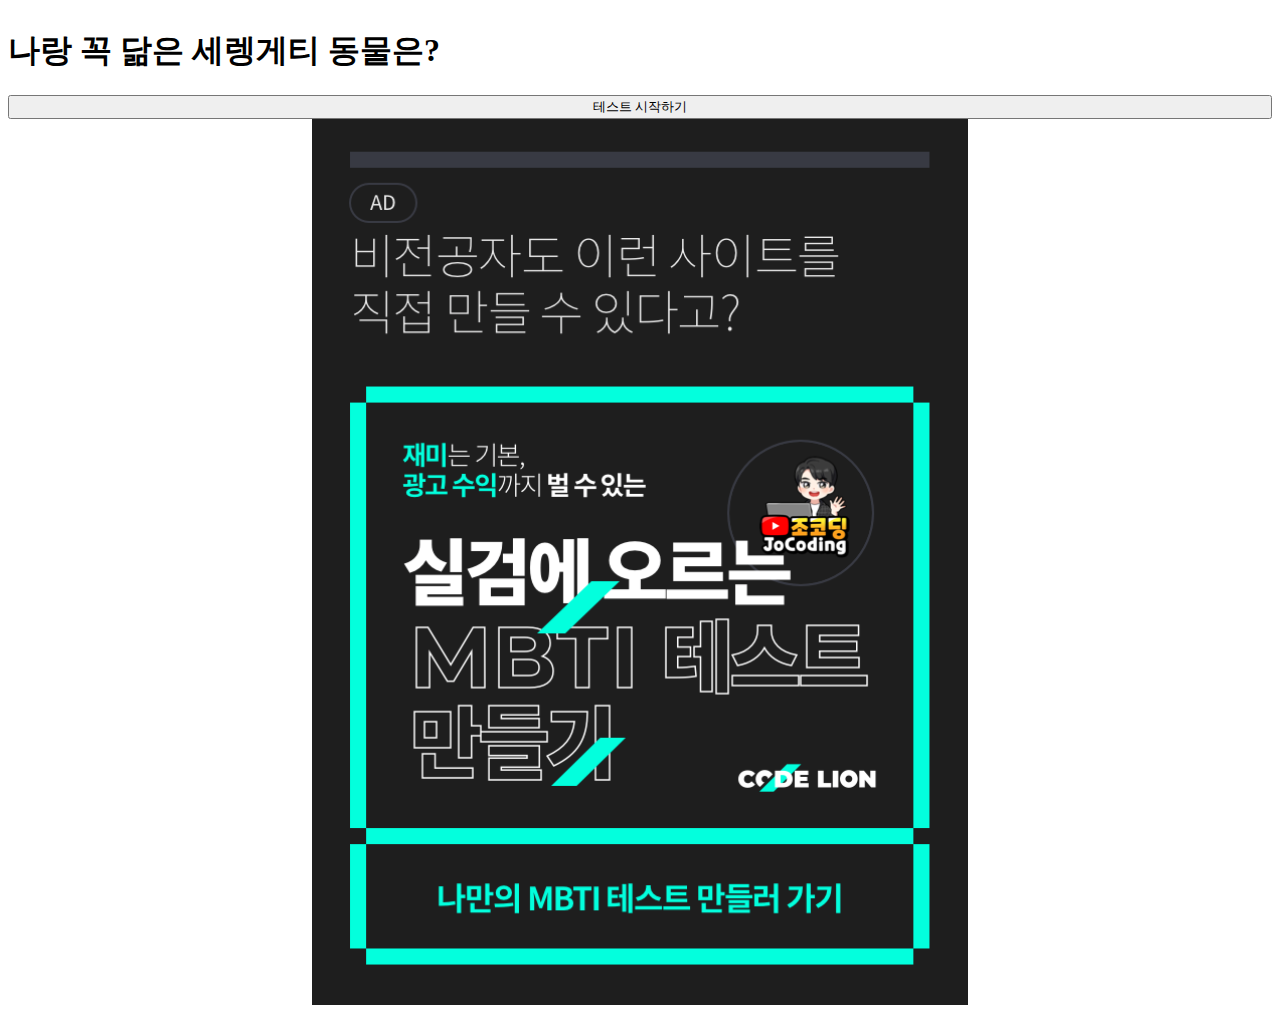
<file: MBTI테스트/index.html>
<!DOCTYPE html>
<html lang="ko">

<head>
    <meta charset="UTF-8" />
    <meta http-equiv="X-UA-Compatible" content="IE=edge" />
    <meta name="viewport" content="width=device-width, initial-scale=1.0" />
    <title>세렝게티 동물테스트</title>
    <meta name="description" content="나랑 꼭 닮은 세렝게티 동물을 MBTI를 기반으로 진단해주는 테스트">
    <meta property="og:type" content="website">
    <meta property="og:title" content="세렝게티 동물 테스트">
    <meta property="og:description" content="나랑 꼭 닮은 세렝게티 동물을 MBTI를 기반으로 진단해주는 테스트">
    <meta property="og:image" content="https://serengetikkm.netlify.app/lion.jpg">
    <meta property="og:url" content="http://www.mysite.com">
    <link rel="stylesheet" href="https://cdn.jsdelivr.net/npm/bootstrap@4.5.3/dist/css/bootstrap.min.css"
        integrity="sha384-TX8t27EcRE3e/ihU7zmQxVncDAy5uIKz4rEkgIXeMed4M0jlfIDPvg6uqKI2xXr2" crossorigin="anonymous" />
    <link rel="stylesheet" href="style.css" />
</head>

<body class="container">
    <article class="start">
        <h1 class="mt-5 text-center">나랑 꼭 닮은 세렝게티 동물은?</h1>
        <button type="button" class="btn btn-primary mt-5" onclick="start();">
            테스트 시작하기
        </button>
    </article>

    <article class="question">
        <div class="progress mt-5">
            <div class="progress-bar" role="progressbar" style="width: calc(100/12*1%)"></div>
        </div>
        <h2 id="title" class="text-center mt-5">문제</h2>
        <input id="type" type="hidden" value="EI" />
        <button id="A" type="button" class="btn btn-primary mt-5">Primary</button>
        <button id="B" type="button" class="btn btn-primary mt-5">Primary</button>
    </article>
    <article class="result">
        <img id="img" class="rounded-circle mt-5" src="lion.jpg" alt="animal">
        <h2 id="animal" class="text-center mt-5">동물이름</h2>
        <h3 id="explain" class="text-center mt-5">설명</h3>

        <!-- Go to www.addthis.com/dashboard to customize your tools -->
        <div class="share addthis_inline_share_toolbox"></div>


    </article>
    <article class="kakao_ad mt-5">
        <ins class="kakao_ad_area" style="display:none;" data-ad-unit="DAN-Uu3vFeItFyOWtTzm" data-ad-width="320"
            data-ad-height="100"></ins>
        <script type="text/javascript" src="//t1.daumcdn.net/kas/static/ba.min.js" async></script>
    </article>
    <a class="mt-5 banner"
        href="https://www.codelion.net/catalog/Q291cnNlTm9kZTpqbW9r?utm_source=animal_test&utm_medium=web_lecture&utm_campaign=cu4149">
        <img src="Banner.png" alt="Banner">
    </a>
    <input type="hidden" id="EI" value="0" />
    <input type="hidden" id="SN" value="0" />
    <input type="hidden" id="TF" value="0" />
    <input type="hidden" id="JP" value="0" />
    <script src="https://code.jquery.com/jquery-3.5.1.slim.min.js"
        integrity="sha384-DfXdz2htPH0lsSSs5nCTpuj/zy4C+OGpamoFVy38MVBnE+IbbVYUew+OrCXaRkfj"
        crossorigin="anonymous"></script>
    <script src="https://cdn.jsdelivr.net/npm/bootstrap@4.5.3/dist/js/bootstrap.bundle.min.js"
        integrity="sha384-ho+j7jyWK8fNQe+A12Hb8AhRq26LrZ/JpcUGGOn+Y7RsweNrtN/tE3MoK7ZeZDyx"
        crossorigin="anonymous"></script>
    <script>
        var num = 1;
        var q = {
            1: { "title": "문제 1번", "type": "EI", "A": "E", "B": "I" },
            2: { "title": "문제 2번", "type": "EI", "A": "E", "B": "I" },
            3: { "title": "문제 3번", "type": "EI", "A": "E", "B": "I" },
            4: { "title": "문제 1번", "type": "SN", "A": "S", "B": "N" },
            5: { "title": "문제 2번", "type": "SN", "A": "S", "B": "N" },
            6: { "title": "문제 3번", "type": "SN", "A": "S", "B": "N" },
            7: { "title": "문제 1번", "type": "TF", "A": "T", "B": "F" },
            8: { "title": "문제 2번", "type": "TF", "A": "T", "B": "F" },
            9: { "title": "문제 3번", "type": "TF", "A": "T", "B": "F" },
            10: { "title": "문제 1번", "type": "JP", "A": "J", "B": "P" },
            11: { "title": "문제 2번", "type": "JP", "A": "J", "B": "P" },
            12: { "title": "문제 3번", "type": "JP", "A": "J", "B": "P" }

        }
        var result = {
            "ISTJ": { "animal": "하마", "explain": "하마 설명", "img": "lion.jpg" },
            "ENFP": { "animal": "멋쟁이 사자", "explain": "멋쟁이 사자 설명", "img": "lion.jpg" },
            "ENTJ": { "animal": "고양이", "explain": "고양이 설명", "img": "lion.jpg" },
        }
        function start() {
            $(".start").hide();
            $(".question").show();
            next();
        }
        $("#A").click(function () {
            var type = $("#type").val();
            var preValue = $("#" + type).val();
            $("#" + type).val(parseInt(preValue) + 1);
            next();
        });
        $("#B").click(function () {
            next();
        });
        function next() {
            if (num == 13) {
                $(".question").hide();
                $(".result").show();
                var mbti = "";
                ($("#EI").val() < 2) ? mbti += "I" : mbti += "E";
                ($("#SN").val() < 2) ? mbti += "N" : mbti += "S";
                ($("#TF").val() < 2) ? mbti += "F" : mbti += "T";
                ($("#JP").val() < 2) ? mbti += "P" : mbti += "J";
                alert(mbti);
                $("#img").attr("src", result[mbti]["img"]);
                $("#animal").html(result[mbti]["animal"]);
                $("#explain").html(result[mbti]["explain"]);
            } else {
                $(".progress-bar").attr('style', 'width: calc(100/12*' + num + '%)');
                $("#title").html(q[num]["title"]);
                $("#type").val(q[num]["type"]);
                $("#A").html(q[num]["A"]);
                $("#B").html(q[num]["B"]);
                num++;
            }
        }


    </script>
    <!-- Go to www.addthis.com/dashboard to customize your tools -->
    <script type="text/javascript" src="//s7.addthis.com/js/300/addthis_widget.js#pubid=ra-62fd7323b8524e23"></script>

</body>

</html>
</file>
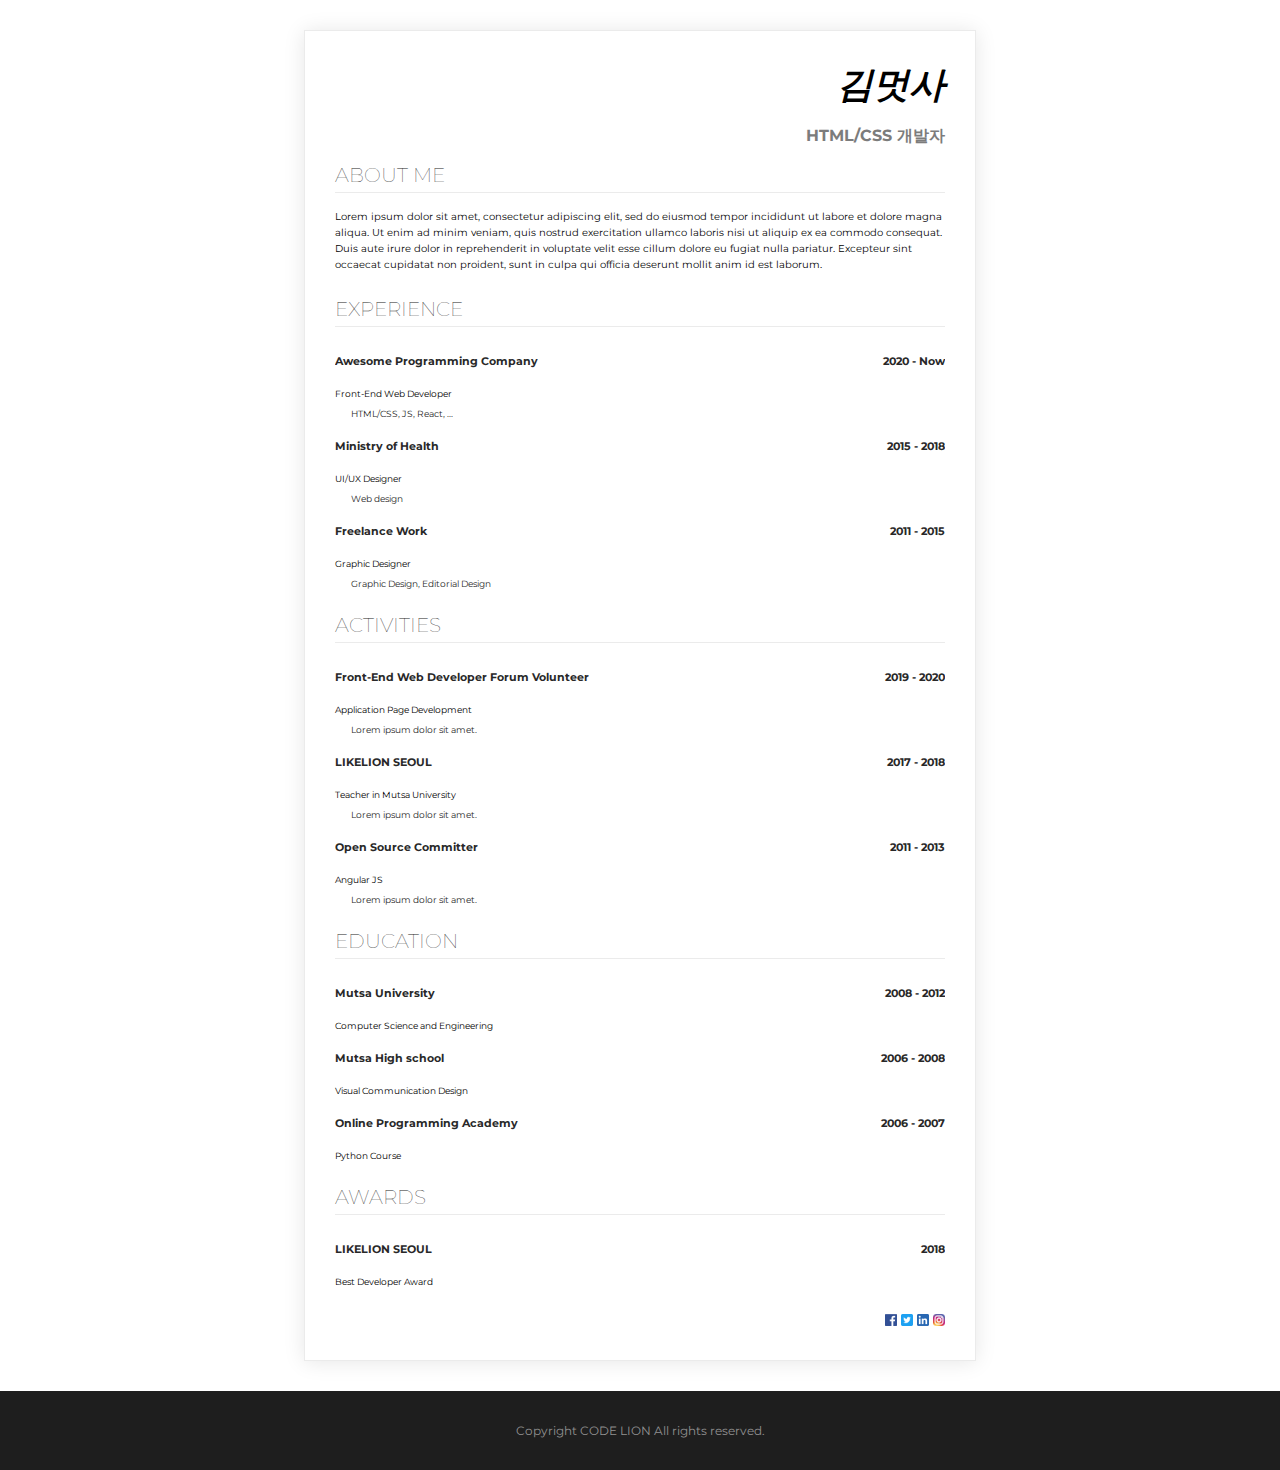
<file: 일단 만드는 HTML,CSS/index.html>
<!DOCTYPE html>
<html>
<head>
  <meta charset="UTF-8">
  <title>김멋사의 이력서</title>
  <link rel="stylesheet" href="codelion.css">
</head>
<body>
  <div class="mainbox">
    <div class="title-box">
      <h1>김멋사</h1>
      <p class="name-text">HTML/CSS 개발자</p>
    </div>
    <section>
      <h2>ABOUT ME</h2>
      <p class="about-me-text">
      Lorem ipsum dolor sit amet, consectetur adipiscing elit, sed do eiusmod tempor incididunt ut labore et dolore magna aliqua. Ut enim ad minim veniam, quis nostrud exercitation ullamco laboris nisi ut aliquip ex ea commodo consequat. Duis aute irure dolor in reprehenderit in voluptate velit esse cillum dolore eu fugiat nulla pariatur. Excepteur sint occaecat cupidatat non proident, sunt in culpa qui officia deserunt mollit anim id est laborum.
      </p>
    </section>
    <section>
        <h2>EXPERIENCE</h2>
        <div class="float-wrap">
          <p class="title-text">Awesome Programming Company</p>
          <p class="year-text">2020 - Now</p>
        </div>
        <p class="desc-text">Front-End Web Developer</p>
        <p class="desc-subtext">HTML/CSS, JS, React, ...</p>
        <div class="float-wrap">
          <p class="title-text">Ministry of Health</p>
          <p class="year-text">2015 - 2018</p>
        </div>
        <p class="desc-text">UI/UX Designer</p>
        <p class="desc-subtext">Web design</p>
        <div class="float-wrap">
            <p class="title-text">Freelance Work</p>
            <p class="year-text">2011 - 2015</p>
        </div>
        <p class="desc-text">Graphic Designer</p>
        <p class="desc-subtext">Graphic Design, Editorial Design</p>
      </section>

      <section>
        <h2>ACTIVITIES</h2>
        <div class="float-wrap">
          <p class="title-text">Front-End Web Developer Forum Volunteer</p>
          <p class="year-text">2019 - 2020</p>
        </div>
        <p class="desc-text">Application Page Development</p>
        <p class="desc-subtext">Lorem ipsum dolor sit amet.</p>
        <div class="float-wrap">
          <p class="title-text">LIKELION SEOUL</p>
          <p class="year-text">2017 - 2018</p>
        </div>
        <p class="desc-text">Teacher in Mutsa University</p>
        <p class="desc-subtext">Lorem ipsum dolor sit amet.</p>
        <div class="float-wrap">
          <p class="title-text">Open Source Committer</p>
          <p class="year-text">2011 - 2013</p>
        </div>
        <p class="desc-text">Angular JS</p>
        <p class="desc-subtext">Lorem ipsum dolor sit amet.</p>
    </section>

    <section>
        <h2>EDUCATION</h2>
        <div class="float-wrap">
            <p class="title-text">Mutsa University</p>
            <p class="year-text">2008 - 2012</p>
        </div>
        <p class="desc-text">Computer Science and Engineering</p>
        <div class="float-wrap">
            <p class="title-text">Mutsa High school</p>
            <p class="year-text">2006 - 2008</p>
        </div>
        <p class="desc-text">Visual Communication Design</p>
        <div class="float-wrap">
            <p class="title-text">Online Programming Academy</p>
            <p class="year-text">2006 - 2007</p>
        </div>
        <p class="desc-text">Python Course</p>
    </section>

    <section>
      <h2>AWARDS</h2>
      <div class="float-wrap">
        <p class="title-text">LIKELION SEOUL</p>
        <p class="year-text">2018</p>
      </div>
      <p class="desc-text">Best Developer Award</p>
    </section>

    <div class="sns-wrap">
      <a href="http://facebook.com"><img class="sns-img" src="images/facebook.png"></a>
      <img class="sns-img" src="images/twitter.png">
      <img class="sns-img" src="images/linked-in.png">
      <img class="sns-img" src="images/insta.png">
    </div>
  </div>
  <footer>
      <p>Copyright CODE LION All rights reserved. </p>
  </footer>
</body>
</html>
</file>
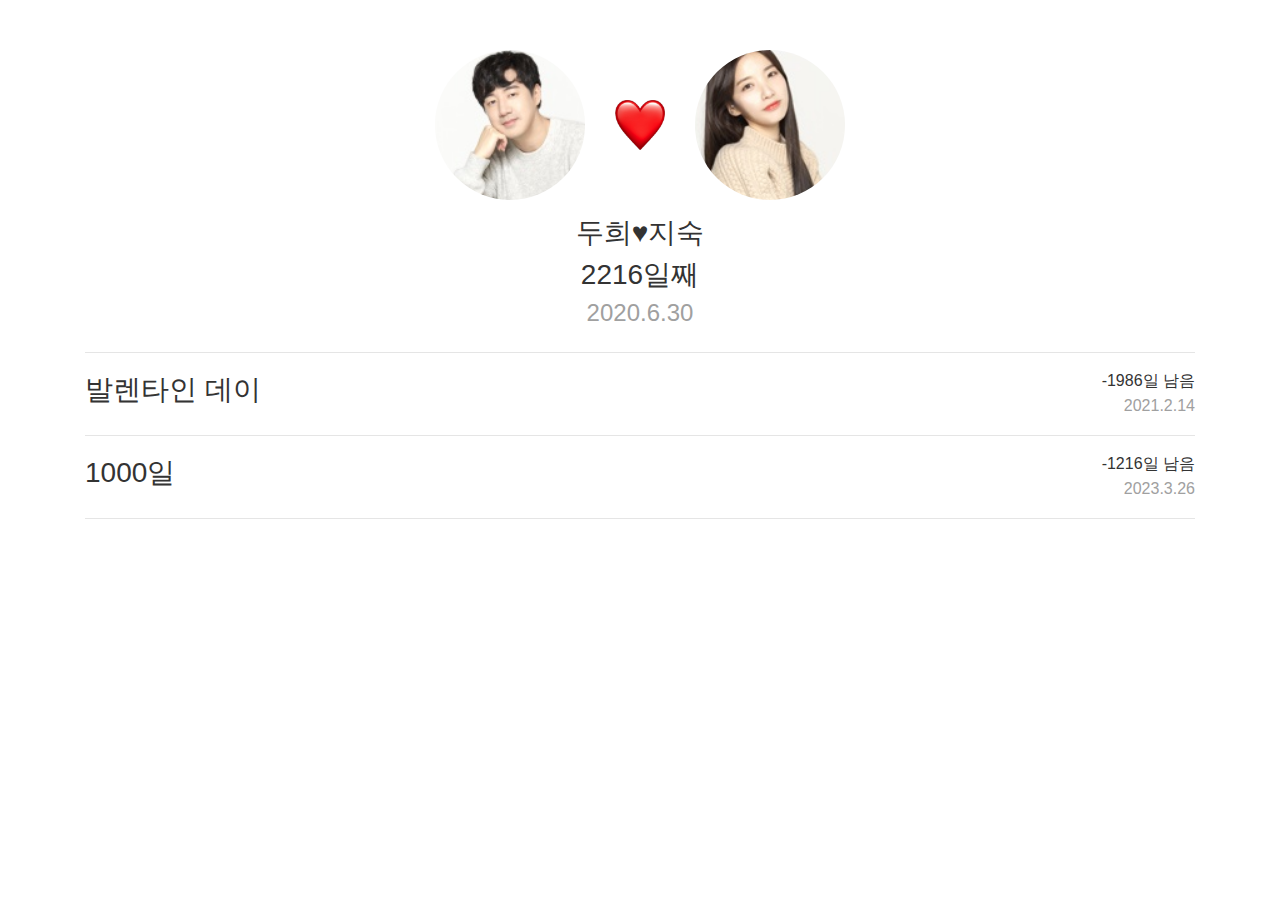
<file: 일단 만드는 Javascript/기념일계산기/index.html>
<!DOCTYPE html>
<html lang="ko">
<head>
    <meta charset="UTF-8">
    <meta name="viewport" content="width=device-width, initial-scale=1.0">
    <link rel="stylesheet" href="https://stackpath.bootstrapcdn.com/bootstrap/4.5.2/css/bootstrap.min.css" integrity="sha384-JcKb8q3iqJ61gNV9KGb8thSsNjpSL0n8PARn9HuZOnIxN0hoP+VmmDGMN5t9UJ0Z" crossorigin="anonymous">
    <title>기념일 계산기</title>
    <style>
        * {
            color: #333333;
        }
        p {
            margin-bottom: 1px;
        }
        .photos {
            margin-top: 50px;
            display: flex;
            justify-content: center;
            align-items: center;
        }
        #duhee {
            width:150px;
            height:150px;
            object-fit:cover;
            border-radius:50%;
            margin-right: 30px;
        }
        #jisook {
            width:150px;
            height:150px;
            object-fit:cover;
            border-radius:50%;
            margin-left: 30px;
        }
        #heart {
            width:50px;
            height:50px;
        }
        .gray {
            color: #a0a0a0;
        }
        .special-day {
            display: flex;
            justify-content: space-between;
        }
        .title {
            display: flex;
            align-items: center;
        }
        .days-left {
            text-align: right;
        }
        .date {
            text-align: right;
            color: #a0a0a0;
        }
    </style>
</head>
<body class="container">
    <section class='photos'>
        <img id='duhee' src="duhee.jpeg" alt="duhee">
        <img id='heart' src="heart.png" alt="heart">
        <img id='jisook' src="jisook.jpeg" alt="jisook">
    </section>
    <div class='container d-flex flex-column justify-content-center align-items-center mt-3'>
        <h3>두희♥지숙</h3>
        <h3 id='love'>0일째</h3>
        <h4 class="date">2020.6.30</h4>
    </div>
    <hr/>
    <section class='special-day'>
        <h3 class='title'>발렌타인 데이</h3>
        <div class='date-box'>
            <p id='valentine' class='days-left'>0일 남음</p>
            <p class='date'>2021.2.14</p>
        </div>
    </section>
    <hr/>
    <section class='special-day'>
        <h3 class='title'>1000일</h3>
        <div class='date-box'>
            <p id='thousand' class='days-left'>0일 남음</p>
            <p id='thousand-date' class='date'>0000.00.00</p>
        </div>
    </section>
    <hr/>
    <script
  src="https://code.jquery.com/jquery-3.5.1.min.js"
  integrity="sha256-9/aliU8dGd2tb6OSsuzixeV4y/faTqgFtohetphbbj0="
  crossorigin="anonymous"></script>
    <script>
        var now = new Date();
        var start = new Date('2020-06-30');

        //우리 몇 일째?
        var timeDiff = now.getTime() - start.getTime();
        var day = Math.floor(timeDiff / (1000 * 60 * 60 * 24) + 1);
        $('#love').text(day + '일째');

        //기념일까지 남은 날짜는?
        var valentine = new Date('2021-02-14');
        var timeDiff2 = valentine.getTime() - now.getTime();
        var day2 = Math.floor(timeDiff2 / (1000 * 60 * 60 * 24) + 1);
        $('#valentine').text(day2 + '일 남음');

        //천일은 언제인가?
        var thousand = new Date(start.getTime() + 999 * (1000 * 60 * 60 * 24));
        var thousandDate = thousand.getFullYear() + '.' + (thousand.getMonth()+1) + '.' + thousand.getDate();
        $('#thousand-date').text(thousandDate);

        //기념일까지 남은 날짜는?
        var timeDiff3 = thousand.getTime() - now.getTime();
        var day3 = Math.floor(timeDiff3 / (1000 * 60 * 60 * 24) + 1);
        $('#thousand').text(day3 + '일 남음');
    </script>
</body>
</html>
</file>
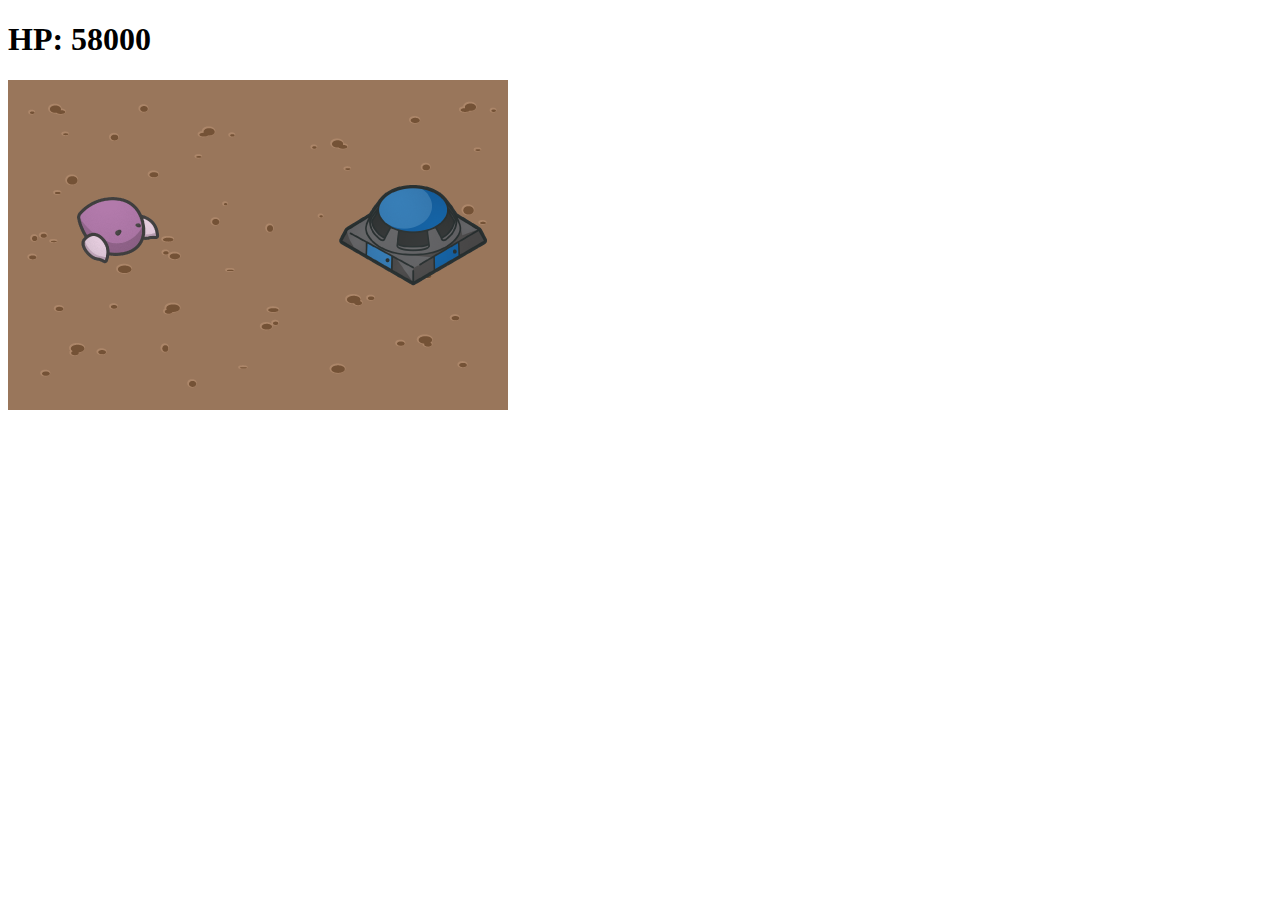
<file: 일단 만드는 Javascript/미니 스타크래프트/index.html>
<!DOCTYPE html>
<html lang="ko">
<head>
    <meta charset="UTF-8">
    <title>스타크래프트</title>
    <style>
        .background {
            position: relative;
            background-image: url('background.png');
            background-size: 500px 330px;
            width: 500px;
            height: 330px;
        }
        #drone {
            position: absolute;
            width: 100px;
            height: 100px;
            top: 100px;
            left: 60px;
        }
        #bunker {
            position: absolute;
            width: 150px;
            height: 150px;
            top: 80px;
            right: 20px;
        }
        #spit {
            display: none;
            position: absolute;
            top: 140px;
            left: 150px;
            width: 50px;
            height: 30px;
            z-index: 2;
        }
    </style>
</head>
<body>
    <h1 id='hp'>HP: 58000</h1>
    <div class='background'>
        <img id='drone' src="drone.png" alt="drone">
        <img id='spit' src="spit.png" alt="spit">
        <img id='bunker' src="bunker.png" alt="bunker">
    </div>
    <script
  src="https://code.jquery.com/jquery-3.5.1.js"
  integrity="sha256-QWo7LDvxbWT2tbbQ97B53yJnYU3WhH/C8ycbRAkjPDc="
  crossorigin="anonymous"></script>
    <script>
        var hp = 58000
        $('#drone').click(function() {
            $('#spit').fadeIn();
            $('#spit').animate({'left': '+=250px'});
            $('#spit').fadeOut(function(){
                hp = hp - 100;
                $('#hp').text('HP: ' + hp);
                if (hp == 0) {
                    $('#bunker').fadeOut();
                }
            });
            $('#spit').css({left: 150});
        });
    </script>
</body>
</html>
</file>
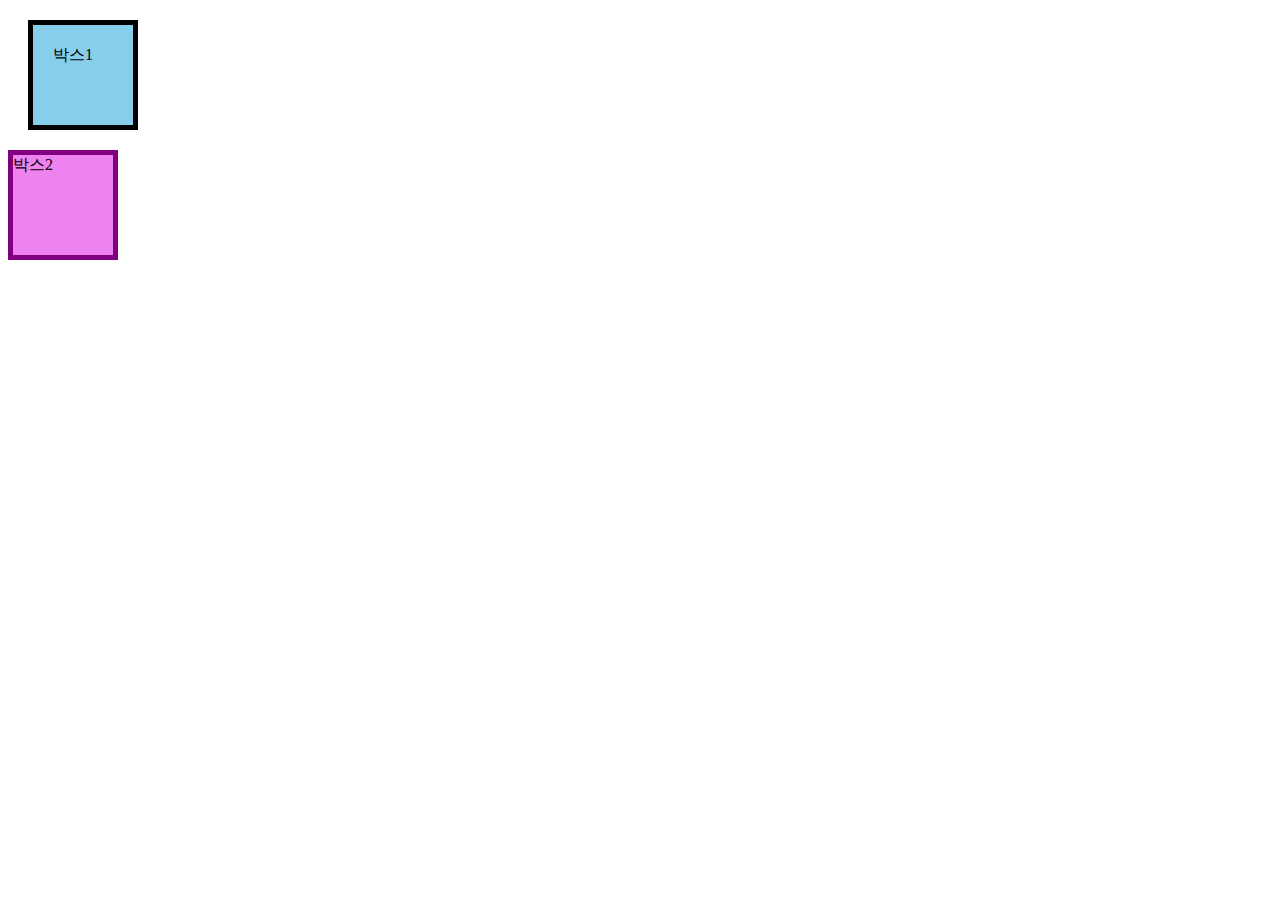
<file: box_model.html>
<!DOCTYPE html>
<html lang="en">

<head>
    <meta charset="UTF-8">
    <link rel="stylesheet" href="box_model.css">
</head>

<body>
    <div class="box1">박스1</div>
    <div class="box2">박스2</div>
</body>

</html>
</file>
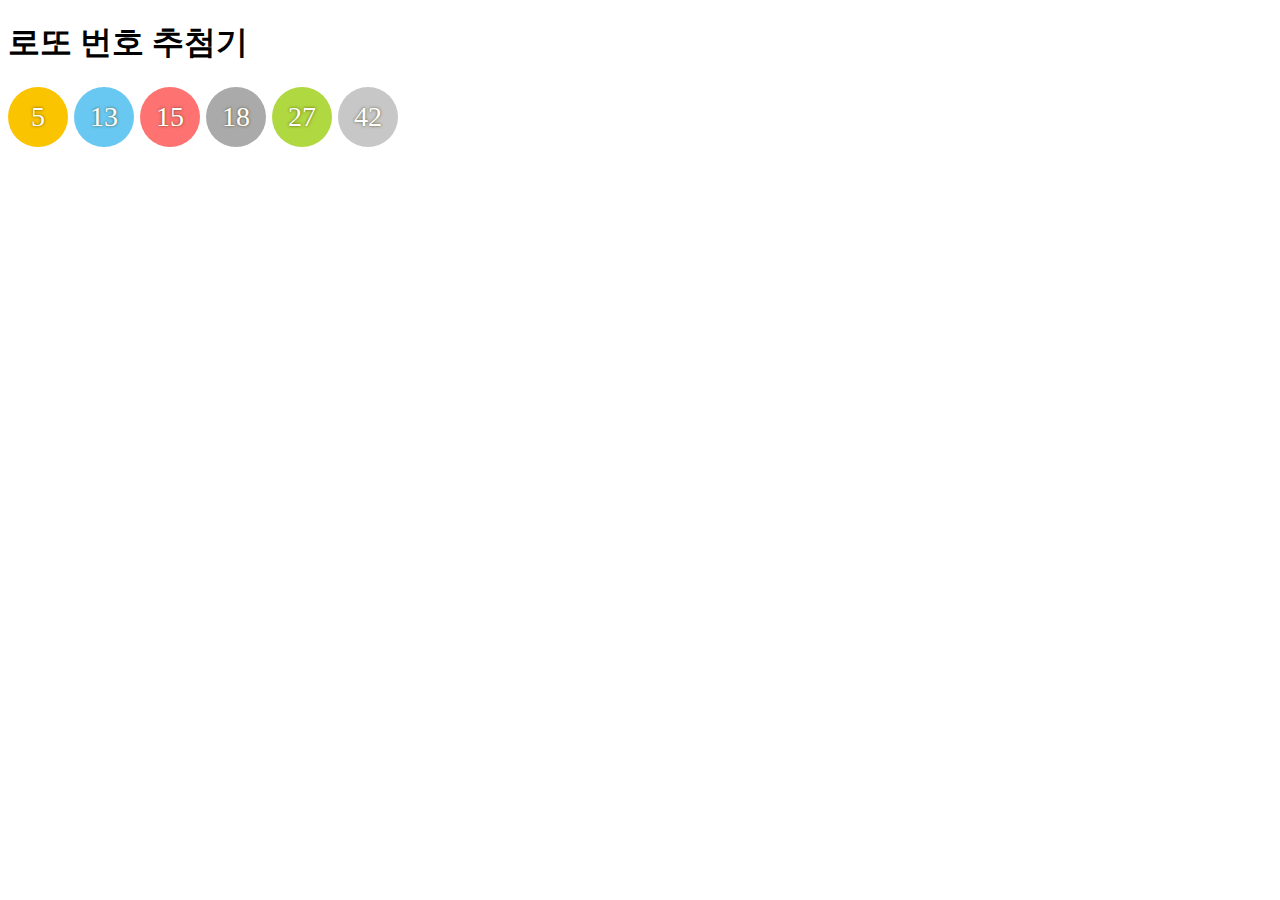
<file: 일단 만드는 Javascript/로또번호추첨기/로또번호추첨기.html>
<!DOCTYPE html>
<html lang="ko">
<head>
    <meta charset="UTF-8">
    <meta name="viewport" content="width=device-width, initial-scale=1.0">
    <title>로또 번호 추첨기</title>
    <link rel="stylesheet" href="로또번호.css">
</head>
<body>
    <h1>로또 번호 추첨기</h1>
    <script>
        var lotto = [];
        while (lotto.length < 6) {
            var num = parseInt(Math.random() * 45 + 1);
            if (lotto.indexOf(num) == -1) {
                lotto.push(num);
            }
        }
        lotto.sort((a,b)=>a-b);
        document.write("<div class='ball ball1'>" + lotto[0] + "</div>");
        document.write("<div class='ball ball2'>" + lotto[1] + "</div>");
        document.write("<div class='ball ball3'>" + lotto[2] + "</div>");
        document.write("<div class='ball ball4'>" + lotto[3] + "</div>");
        document.write("<div class='ball ball5'>" + lotto[4] + "</div>");
        document.write("<div class='ball ball6'>" + lotto[5] + "</div>");
    </script>
</body>
</html>
</file>
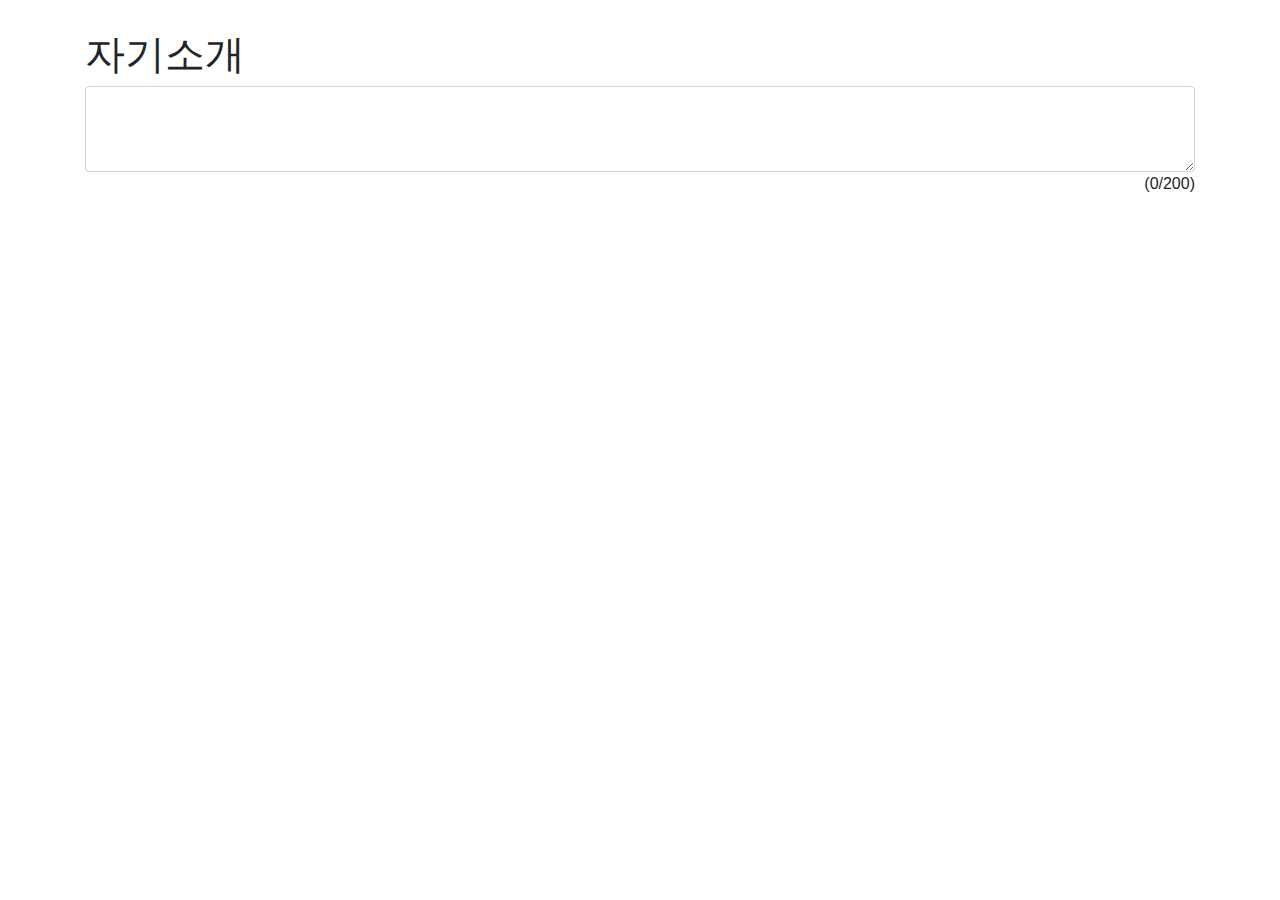
<file: 일단 만드는 Javascript/자소서글자수계산기/자소서글자수계산기.html>
<!DOCTYPE html>
<html lang="ko">
<head>
    <meta charset="UTF-8">
    <meta name="viewport" content="width=device-width, initial-scale=1.0">
    <title>자소서 글자수 계산기</title>
    <link rel="stylesheet" href="https://stackpath.bootstrapcdn.com/bootstrap/4.5.2/css/bootstrap.min.css" integrity="sha384-JcKb8q3iqJ61gNV9KGb8thSsNjpSL0n8PARn9HuZOnIxN0hoP+VmmDGMN5t9UJ0Z" crossorigin="anonymous">
    <style>
        h1 {
            margin-top: 30px;
        }
        #count {
            float: right;
        }
    </style>
</head>
<body class='container'>
    <h1>자기소개</h1>
    <textarea class="form-control" rows="3" id="jasoseol" onkeydown="counter();"></textarea>
    <span id="count">(0/200)</span>
    <script>
        function counter() {
            var content = document.getElementById('jasoseol').value;
            if (content.length > 200) {
                content = content.substring(0,200);
                document.getElementById('jasoseol').value = content;
            }
            document.getElementById('count').innerHTML = '(' + content.length + '/200)';
        }
        counter();
    </script>
</body>
</html>
</file>
<file: MBTI테스트/style.css>
article {
  display: flex;
  flex-direction: column;
}

.question {
  display: none;
}

.result {
  display: none;
}

#img {
  width: 300px;
  height: 300px;
  margin: 0 auto;
}

.share {
  margin: 0 auto;
}

.kakao_ad {
  width: 320px;
  margin: 0 auto;
}

.banner {
  display: flex;
  justify-content: center;
  width: 300px;
  margin: 0 auto;
}

.banner-png {
  width: 300px;
}
</file>
<file: 일단 만드는 HTML,CSS/codelion.css>
@import url('https://fonts.googleapis.com/css?family=Montserrat:100,200,300,400,500,600,700,800&display=swap');

* {
    font-family: 'Montserrat';
}

body,h1,h2 {
    margin:0px;
    padding:0px;
}


body {
    min-width: fit-content;
}

h1 {
    font-size:36px;
    font-weight: bold;
    font-style: italic;
}


h2 {
    font-size:20px;
    color:#282828;
    font-weight: lighter;
    margin-bottom: 16px;
    border-bottom: 1px solid #ebebeb;
    padding-bottom: 5px;
}

.name-text {
    font-size:16px;
    color:#7c7c7c;
    font-weight: bold;
}

.about-me-text {
    font-size:10px;
    line-height: 16px;
}

.mainbox {
    width: 610px;
    padding: 30px;
    margin: 30px;
    margin-right: auto;
    margin-left: auto;
    border: 1px solid #ebebeb;
    box-shadow: 0 1px 20px 0 rgba(0, 0, 0, 0.1);
}

.title-box {
    text-align: right;
}

section {
    margin-bottom:24px;
}

.float-wrap {
    overflow: hidden;
}

.title-text {
    font-size:11px;
    font-weight: bold;
    color: #282828;
    float: left;
}

.year-text{
    font-size:11px;
    font-weight: bold;
    color: #282828;
    float: right;
}

.desc-text {
    font-size: 9px;
}

.desc-subtext {
    font-size: 9px;
    color:#282828;
    padding-left:16px;
}

.sns-img {
    width:12px;
    height:12px;
}

.sns-wrap {
    text-align:right;
}

footer {
    text-align: center;
    background-color: #1e1e1e;
    padding: 20px;
    font-size: 12px;
    color: #919191;
}
</file>
<file: box_model.css>
.box1 {
  background-color: skyblue;
  width: 60px;
  height: 60px;
  border: 5px solid black;
  padding: 20px;
  margin: 20px;
}

.box2 {
  background-color: violet;
  width: 100px;
  height: 100px;
  border: 5px solid purple;
}
</file>
<file: 일단 만드는 Javascript/로또번호추첨기/로또번호.css>
.ball {
    float: left;
    width: 60px;
    height: 60px;
    line-height: 60px;
    font-size: 28px;
    border-radius: 100%;
    text-align: center;
    vertical-align: middle;
    color: #fff;
    font-weight: 500;
    text-shadow: 0px 0px 3px rgba(73, 57, 0, .8);
    margin-right: 6px;
}

.ball1 {
    background: #fbc400;
}
.ball2 {
    background: #69c8f2;
}
.ball3 {
    background: #ff7272;
}
.ball4 {
    background: #aaa;
}
.ball5 {
    background: #b0d840;
}
.ball6 {
    background: #c7c7c7;
}
</file>
